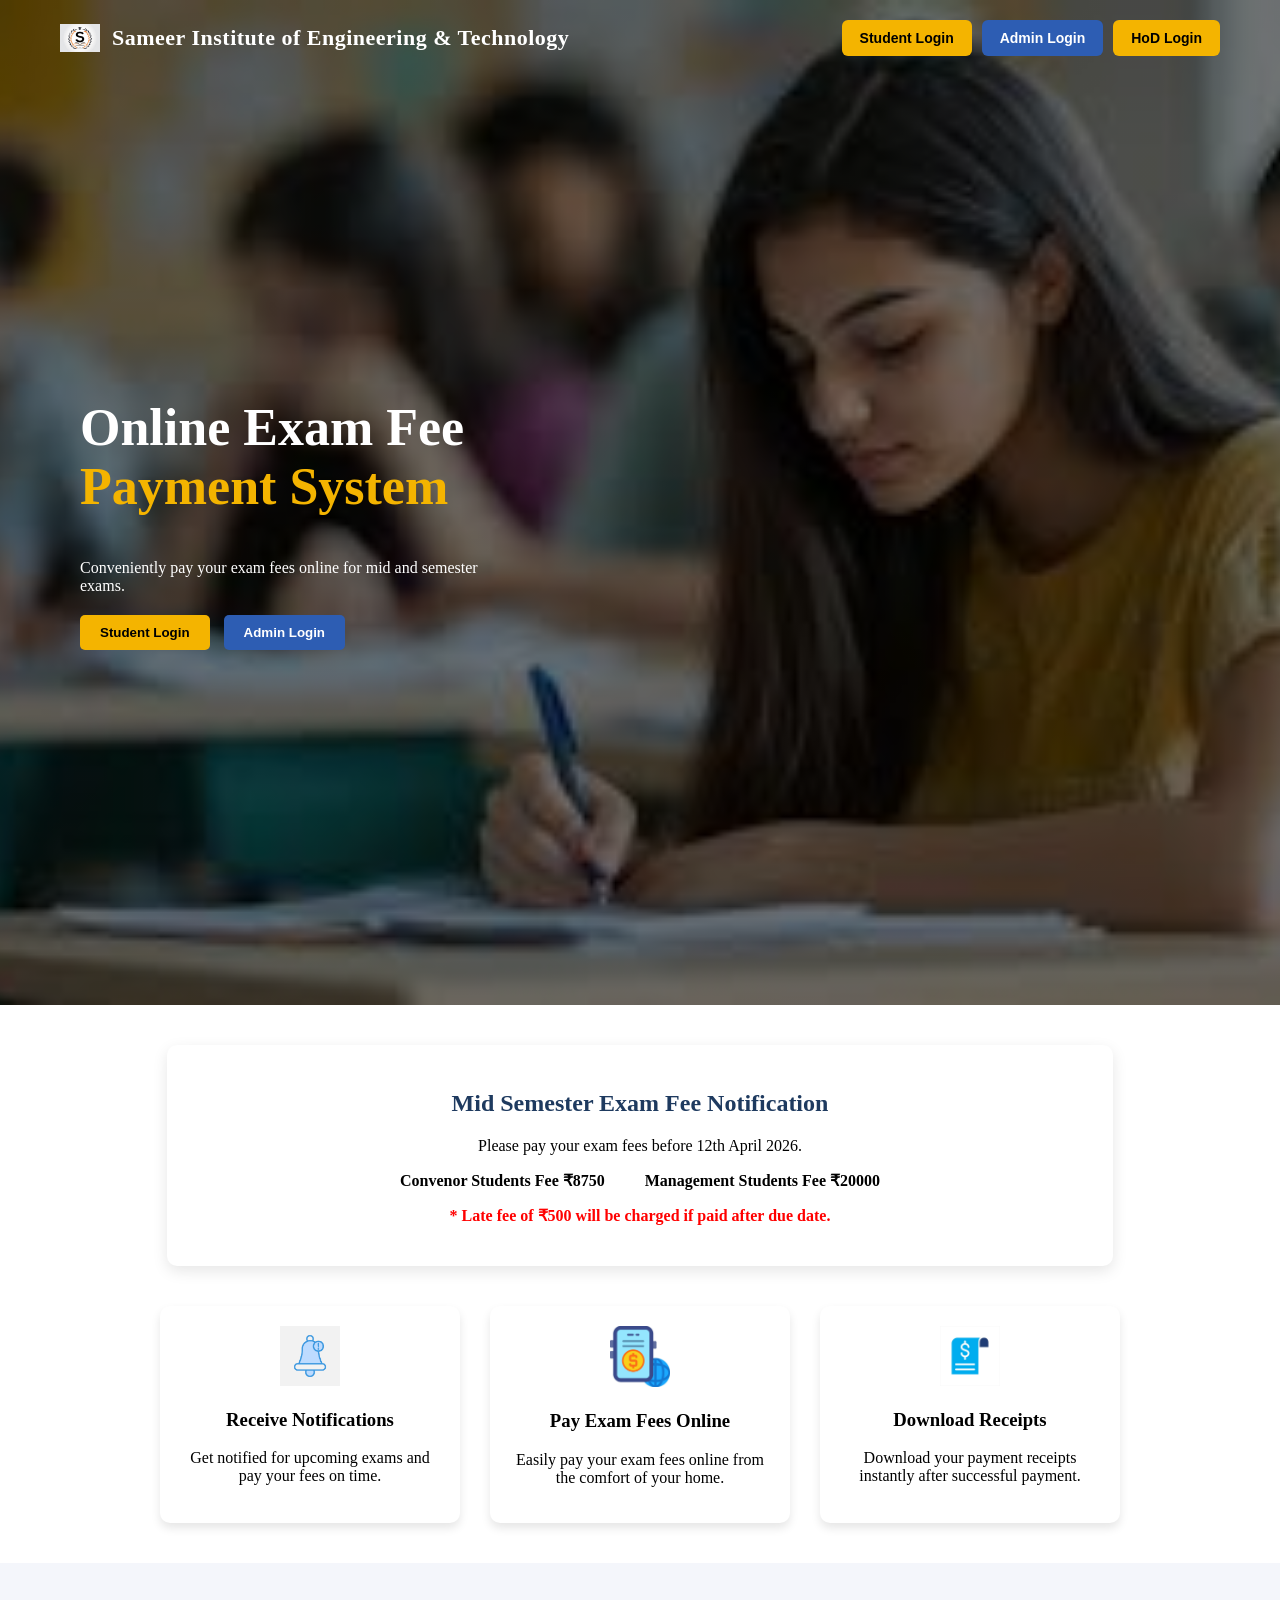
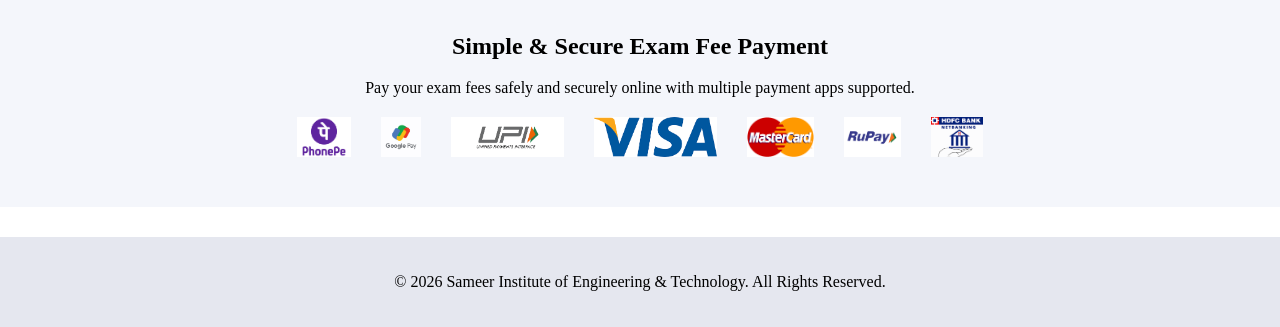
<file: frontend/index.html>
<!DOCTYPE html>
<html lang="en">

<head>
  <meta charset="UTF-8">
  <title>Exam Fee Payment System</title>

  <link rel="stylesheet" href="css/style.css">

</head>

<body>

<header class="navbar">

  <div class="logo">
    <img src="images/logo.png">
    <span>Sameer Institute of Engineering & Technology</span>
  </div>

  <div class="nav-buttons">

    <button class="student-btn"
            onclick="openPage('student-login.html')">
      Student Login
    </button>

    <button class="admin-btn"
            onclick="openPage('admin-login.html')">
      Admin Login
    </button>

    <button class="hod-btn"
            onclick="openPage('hod-login.html')">
      HoD Login
    </button>

  </div>

</header>

<section class="hero">

  <div class="hero-text">

    <h1>
      Online Exam Fee
      <span>Payment System</span>
    </h1>

    <p>
      Conveniently pay your exam fees online for mid and semester exams.
    </p>

    <div class="hero-buttons">

      <button class="student-btn"
              onclick="openPage('student-login.html')">
        Student Login
      </button>

      <button class="admin-btn"
              onclick="openPage('admin-login.html')">
        Admin Login
      </button>

    </div>

  </div>



  <!-- WAVE -->



</section>


<section class="notice">

  <h2>Mid Semester Exam Fee Notification</h2>

  <p>Please pay your exam fees before 12th April 2026.</p>

  <div class="fees">

    <div>
      <strong>Convenor Students Fee ₹8750</strong>
    </div>

    <div>
      <strong>Management Students Fee ₹20000</strong>
    </div>

  </div>

  <p class="late">
    * Late fee of ₹500 will be charged if paid after due date.
  </p>

</section>


<section class="features">

  <div class="feature">

    <img src="images/notify.png">

    <h3>Receive Notifications</h3>

    <p>
      Get notified for upcoming exams and pay your fees on time.
    </p>

  </div>

  <div class="feature">

    <img src="images/pay.png">

    <h3>Pay Exam Fees Online</h3>

    <p>
      Easily pay your exam fees online from the comfort of your home.
    </p>

  </div>

  <div class="feature">

    <img src="images/recepit.png">

    <h3>Download Receipts</h3>

    <p>
      Download your payment receipts instantly after successful payment.
    </p>

  </div>

</section>


<section class="payments">

  <h2>Simple & Secure Exam Fee Payment</h2>

  <p>
    Pay your exam fees safely and securely online with multiple payment apps supported.
  </p>

  <div class="payment-icons">

    <img src="images/phonepe.png">
    <img src="images/gpay.png">
    <img src="images/upi.png">
    <img src="images/visa.png">
    <img src="images/mastercard.png">
    <img src="images/rupay.png">
    <img src="images/netbanking.png">

  </div>

</section>


<footer>

  <p>© 2026 Sameer Institute of Engineering & Technology. All Rights Reserved.</p>

</footer>


<script>

  function openPage(page){
  window.location.href = page
  }

</script>

</body>
</html>
</file>
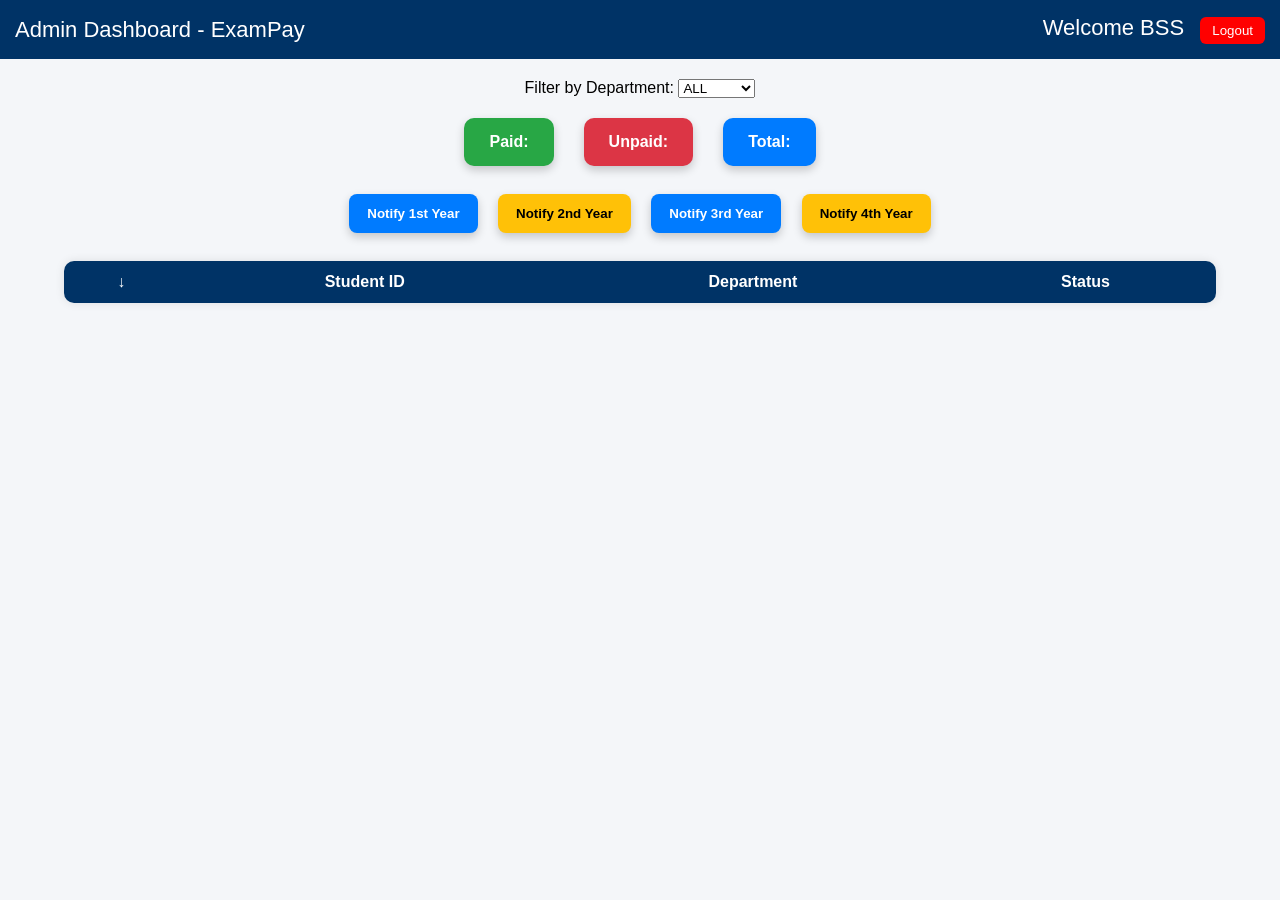
<file: frontend/admin-dashboard.html>
<!DOCTYPE html>
<html lang="en">

<head>
    <meta charset="UTF-8">
    <title>Admin Dashboard</title>

    <style>

        body {
            font-family: Arial;
            background:#f4f6f9;
            margin:0;
        }

        .header {
            background:#003366;
            color:white;
            padding:15px;
            text-align:center;
            font-size:22px;
        }

        .filter {
            text-align:center;
            margin:20px;
        }

        table {
            width:90%;
            margin:auto;
            border-collapse:collapse;
            background:white;
            border-radius:10px;
            overflow:hidden;
            box-shadow:0 0 10px rgba(0,0,0,0.1);
        }

        th, td {
            padding:12px;
            text-align:center;
        }

        th {
            background:#003366;
            color:white;
        }

        tr:nth-child(even){
            background:#f9f9f9;
        }

        button {
            padding:6px 12px;
            border:none;
            border-radius:6px;
            cursor:pointer;
        }
        .card{
        padding :15px 25px;
        border-radius:10px;
        color:white;
        font-weight:bold;
        font-size:16px;
        box-shadow:0 4px 10px rgba(0,0,0,0.2);
        }
        .green{background:#28a745;}
        .red{background:#dc3545;}
        .blue{background:#007bff;}




        .notify-btn {
            padding:12px 18px;
            margin:8px;
            border:none;
            border-radius:8px;
            font-weight:bold;
            cursor:pointer;
            color:white;
            transition:0.3s;
            box-shadow:0 4px 10px rgba(0,0,0,0.2);
        }

        .notify-btn:hover {
            transform:scale(1.05);
        }
        .y1{background:#007bff;}
        .y2{background:#ffc107; color:black;}
        .y3{background:#007bff;}
        .y4{background:#ffc107; color:black;}

        .expand-btn {
            background:#007bff;
            color:white;
        }

        .expand-btn:hover {
            background:#0056b3;
        }

        .sem-table {
            width:100%;
            margin-top:10px;
            border-collapse:collapse;
        }

        .sem-table th {
            background:#555;
        }

        .sem-table td, .sem-table th {
            padding:8px;
            border:1px solid #ccc;
        }

        /* Student Button */
.notify-student-btn{
    background: linear-gradient(135deg, #28a745, #20c997);
    color: white;
    border: none;
    padding: 6px 12px;
    border-radius: 6px;
    cursor: pointer;
    font-weight: bold;
    transition: 0.3s;
    box-shadow: 0 3px 8px rgba(0,0,0,0.2);
}

.notify-student-btn:hover{
    transform: scale(1.08);
    background: linear-gradient(135deg, #218838, #17a2b8);
}


/* HOD Button */
.notify-hod-btn{
    background: linear-gradient(135deg, #007bff, #6610f2);
    color: white;
    border: none;
    padding: 6px 12px;
    border-radius: 6px;
    cursor: pointer;
    font-weight: bold;
    transition: 0.3s;
    box-shadow: 0 3px 8px rgba(0,0,0,0.2);
}

.notify-hod-btn:hover{
    transform: scale(1.08);
    background: linear-gradient(135deg, #0056b3, #520dc2);
}

    </style>

</head>

<body>

<div class="header" style="display:flex; justify-content:space-between; align-items:center;">

    <div>Admin Dashboard - ExamPay</div>

    <div>
        Welcome BSS
        <button onclick="logout()" style="margin-left:10px; background:red; color:white;">
            Logout
        </button>
    </div>

</div>


<div class="filter">
    Filter by Department:
    <select id="deptFilter" onchange="filterDept()">
        <option value="ALL">ALL</option>
        <option value="CSE">CSE</option>
        <option value="CSE(DS)">CSE(DS)</option>
        <option value="AI&DS">AI&DS</option>
        <option value="ECE">ECE</option>
        <option value="EEE">EEE</option>
        <option value="MECH">MECH</option>
    </select>
    <div id="analyticsBox" style="
display:flex;
justify-content:center;
gap:30px;
margin:20px;
">

        <div class="card green">Paid: <span id="paidCount"></span></div>
        <div class="card red">Unpaid: <span id="pendingCount"></span></div>
        <div class="card blue">Total: <span id="totalCount"></span></div>

    </div>





    <div style="text-align:center; margin:20px;">

        <button class="notify-btn y1" onclick="notifyYear(1)">Notify 1st Year</button>
        <button class="notify-btn y2" onclick="notifyYear(2)">Notify 2nd Year</button>
        <button class="notify-btn y3" onclick="notifyYear(3)">Notify 3rd Year</button>
        <button class="notify-btn y4" onclick="notifyYear(4)">Notify 4th Year</button>

    </div>


</div>

<table>
    <thead>
    <tr>
        <th>↓</th>
        <th>Student ID</th>
        <th>Department</th>
        <th>Status</th>
    </tr>
    </thead>

    <tbody id="tableBody"></tbody>

</table>

<script>

    let allData = [];

    async function loadAnalytics(){

let res = await fetch("https://exampay-backend.onrender.com/admin/analytics");
let data = await res.json();

document.getElementById("paidCount").innerText = data.paid;
document.getElementById("pendingCount").innerText = data.pending;
document.getElementById("totalCount").innerText = data.total;

}

loadAnalytics();

    async function loadData(){

    let res = await fetch("https://exampay-backend.onrender.com/admin/payments");
    allData = await res.json();

    render(allData);
    }

function render(data){

let table = document.getElementById("tableBody");
table.innerHTML = "";

data.forEach(s => {

let semTable = `
<table class="sem-table">
<tr>
<th>Semester</th>
<th>Amount</th>
<th>Status</th>
<th>Action</th>
</tr>

${s.semesters.map(sem => `
<tr>
<td>${sem.semester}</td>
<td>₹${sem.amount}</td>
<td>${sem.status}</td>
<td>
${sem.status === "PAID"
? `<button class="notify-hod-btn" onclick="notifyHod('${s.studentId}','${sem.semester}')">Notify HOD</button>`
: `<button class="notify-student-btn" onclick="notifyStudent('${s.studentId}','${sem.semester}')">Notify Student</button>`
}
</td>
</tr>
`).join("")}

</table>
`;

let row = `
<tr>
<td><button class="expand-btn" onclick="toggle('${s.studentId}')">↓</button></td>
<td>${s.studentId}</td>
<td>${s.department}</td>
<td>${s.status}</td>
</tr>

<tr id="row-${s.studentId}" style="display:none">
<td colspan="4">
${semTable}
</td>
</tr>
`;

table.innerHTML += row;

});
}

    function toggle(id){
    let row = document.getElementById("row-" + id);
    row.style.display = row.style.display === "none" ? "table-row" : "none";
    }

    function filterDept(){
    let dept = document.getElementById("deptFilter").value;

    if(dept === "ALL"){
    render(allData);
    }else{
    let map={
    "CSE(DS)":"CSDS",
    "AI&DS":"AIDS"
    };
    let actualDept=map[dept ]|| dept;
    render(allData.filter(s => s.department === actualDept));
    }
    }
async function notifyHod(studentId, semester){

    console.log("Notify HOD:", studentId, semester);

    let dept = studentId.startsWith("CSEDS") ? "CSE_DS" :
               studentId.startsWith("AIDS") ? "AI_DS" :
               studentId.startsWith("CSE") ? "CSE" :
               studentId.startsWith("ECE") ? "ECE" :
               studentId.startsWith("EEE") ? "EEE" :
               "MECH";

    await fetch("https://exampay-backend.onrender.com/student/notify-hod", {
        method: "POST",
        headers: {
            "Content-Type": "application/json"
        },
        body: JSON.stringify({
            receiver: dept,
            message: studentId + " paid " + semester,
            type: "HOD",
            semester: semester,
            studentId: studentId
        })
    });

    console.log({receiver:dept, studentId, semester});

    alert("HoD Notified Successfully!");
}



    async function notifyStudent(studentId,semester){
    await fetch(`https://exampay-backend.onrender.com/admin/notify-student/${studentId}/${semester}`,{method:"POST"});
    alert('Notification sent for ${semester}');
    }



    loadData();

    async function notifyYear(year){

await fetch(`https://exampay-backend.onrender.com/admin/notify-year/${year}`, {
    method:"POST"
});

alert("Notifications sent to Year " + year);
}

    function logout(){
    window.location.href="index.html";
    }



</script>

</body>
</html>
</file>
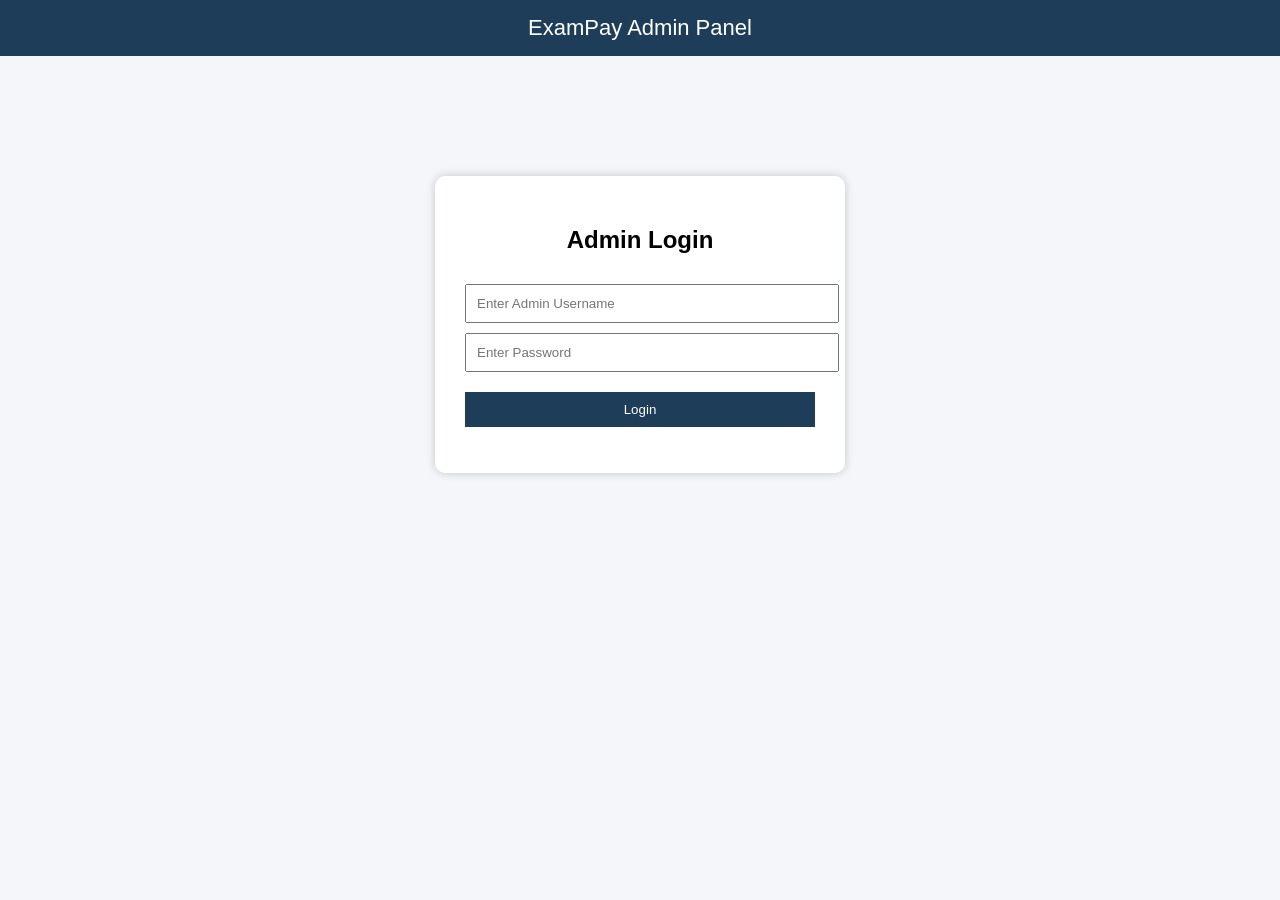
<file: frontend/admin-login.html>
<!DOCTYPE html>
<html lang="en">

<head>
    <meta charset="UTF-8">
    <title>Admin Login - ExamPay</title>

    <style>

        body{
            margin:0;
            font-family:Arial;
            background:#f4f6f9;
        }

        .header{
            background:#1e3d59;
            color:white;
            padding:15px;
            text-align:center;
            font-size:22px;
        }

        .login-container{
            width:350px;
            margin:120px auto;
            background:white;
            padding:30px;
            border-radius:10px;
            box-shadow:0px 0px 10px rgba(0,0,0,0.2);
        }

        .login-container h2{
            text-align:center;
        }

        input{
            width:100%;
            padding:10px;
            margin-top:10px;
        }

        button{
            width:100%;
            padding:10px;
            margin-top:20px;
            background:#1e3d59;
            color:white;
            border:none;
            cursor:pointer;
        }

        button:hover{
            background:#16324a;
        }

    </style>
</head>

<body>

<div class="header">
    ExamPay Admin Panel
</div>

<div class="login-container">

    <h2>Admin Login</h2>

    <input type="text" id="adminId" placeholder="Enter Admin Username">

    <input type="password" id="password" placeholder="Enter Password">

    <button onclick="loginAdmin()">Login</button>

    <p id="error" style="color:red;text-align:center;"></p>

</div>

<script>

    function loginAdmin(){

    let username = document.getElementById("adminId").value;
    let password = document.getElementById("password").value;

    if(username === "admin" && password === "admin786")
    {
        window.location.href = "admin-dashboard.html";
    }
    else
    {
        document.getElementById("error").innerText = "Invalid Admin Credentials";
    }

    }

</script>

</body>
</html>
</file>
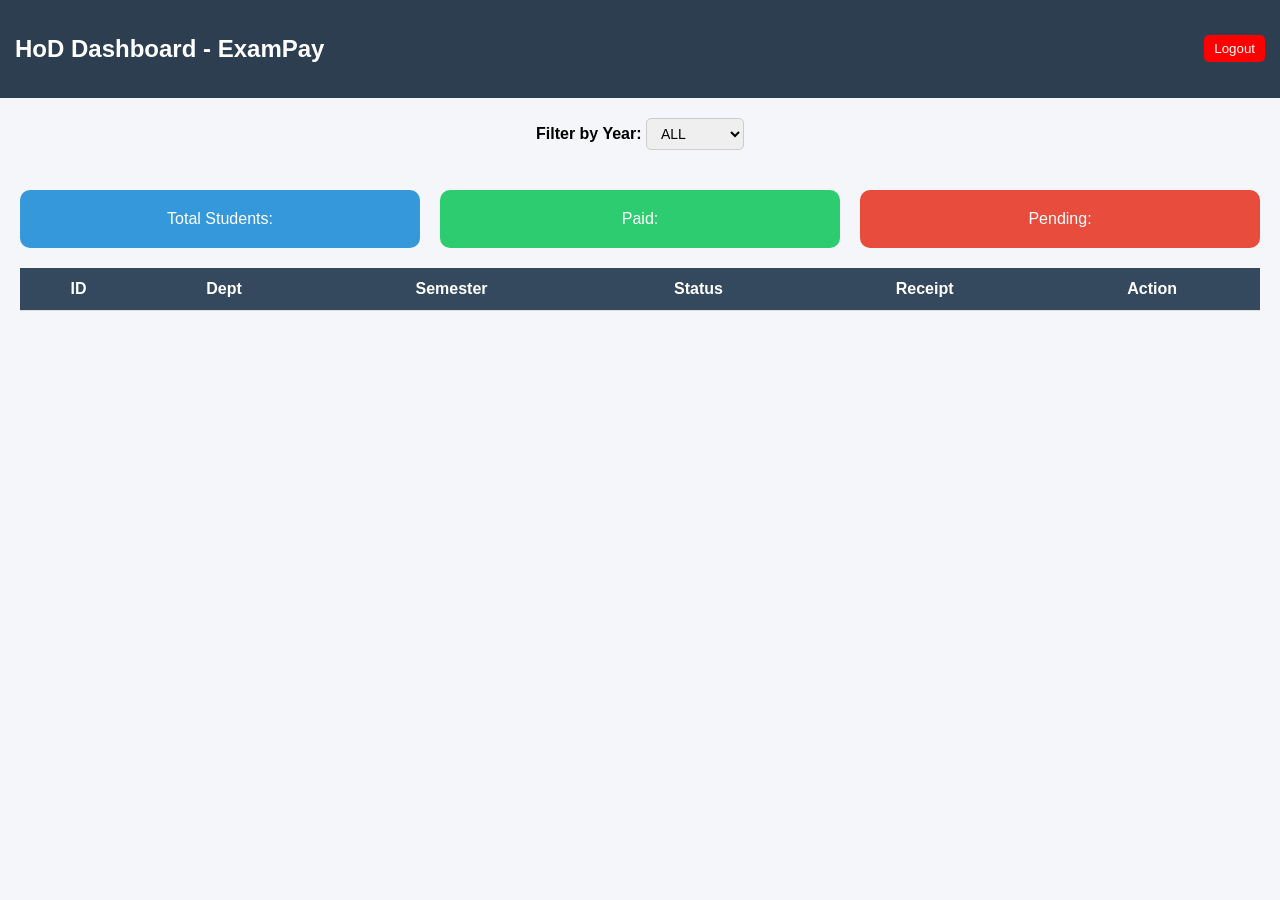
<file: frontend/hod-dashboard.html>
<!DOCTYPE html>
<html lang="en">
<head>
    <meta charset="UTF-8">
    <title>HoD Dashboard</title>

    <style>
        body {
            margin: 0;
            font-family: Arial;
            background: #f4f6f9;
        }

        header {
            background: #2c3e50;
            color: white;
            padding: 15px;
            display: flex;
            justify-content: space-between;
            align-items:center;
        }
        header div h2{
        margin:0;
        }
        header div p{
        color:#ecf0f1;
        }

        #welcomeText{
        font-size:15px;
        letter-spacing:0.5px;
        }

        .container {
            padding: 20px;
        }

        .cards {
            display: flex;
            gap: 20px;
            margin-bottom: 20px;
        }

        .card {
            flex: 1;
            padding: 20px;
            border-radius: 10px;
            color: white;
            text-align: center;
        }

        .students { background: #3498db; }
        .paid { background: #2ecc71; }
        .pending { background: #e74c3c; }

        table {
            width: 100%;
            border-collapse: collapse;
            background: white;
        }

        th, td {
            padding: 12px;
            border-bottom: 1px solid #ddd;
            text-align: center;
        }

        th {
            background: #34495e;
            color: white;
        }

        button {
            padding: 6px 10px;
            border: none;
            border-radius: 5px;
            cursor: pointer;
        }

        .logout {
            background: red;
            color: white;
        }

        .hall {
            background: green;
            color: white;
        }
        select{
        padding:6px 10px;
        border-radius:5px;
        border:1px solid #ccc;
        font-size:14px;
        }
 .receipt-btn{
    background: linear-gradient(135deg, #28a745, #20c997);
    color: white;
    border: none;
    padding: 6px 12px;
    border-radius: 6px;
    font-weight: bold;
    cursor: pointer;
    transition: 0.3s;
    box-shadow: 0 3px 8px rgba(0,0,0,0.2);
}

.receipt-btn:hover{
    transform: scale(1.08);
}

    </style>
</head>

<body>

<header>
    <h2>HoD Dashboard - ExamPay</h2>

    <div style="display:flex; align-items:center; gap:15px;">
        <span id="welcomeText" style="color:white; font-weight:bold;"></span>
        <button class="logout" onclick="logout()">Logout</button>
    </div>
</header>
<div style="text-align:center; margin:20px;">
    <label><b>Filter by Year:</b></label>

    <select id="yearFilter" onchange="filterYearDropdown()">
        <option value="ALL">ALL</option>
        <option value="1">1st Year</option>
        <option value="2">2nd Year</option>
        <option value="3">3rd Year</option>
        <option value="4">4th Year</option>
    </select>
</div>

<div class="container">

    <!-- Cards -->
    <div class="cards">
        <div class="card students">Total Students: <span id="total"></span></div>
        <div class="card paid">Paid: <span id="paid"></span></div>
        <div class="card pending">Pending: <span id="pending"></span></div>
    </div>

    <!-- Table -->
    <table>
        <thead>
        <tr>
            <th>ID</th>
            <th>Dept</th>
            <th>Semester</th>
            <th>Status</th>
            <th>Receipt</th>
            <th>Action</th>
        </tr>
        </thead>

        <tbody id="tableBody"></tbody>
    </table>

</div>
<script>
    let hod=JSON.parse(localStorage.getItem("hod"));
    let dept=hod.dept;

    function formatDeptFull(dept){
        if(dept === "CSE_DS") return "CSE(DS)";
        if(dept === "AI_DS") return "AI&DS";
        return dept;
    }

    let formatted = formatDeptFull(dept);

    document.getElementById("welcomeText").innerText =
        "Welcome " + formatted + " HoD";

        // 🔥 LOAD DATA
        fetch(`https://exampay-backend.onrender.com/student/hod-notifications/${dept}`)
        .then(res => res.json())
        .then(data => {
        allNotifications = data;
        renderTable(data);
        })
        .catch(err => console.error("Fetch Error:", err));


        // 🔥 RENDER TABLE
        function renderTable(data){
        let table = document.getElementById("tableBody");
        table.innerHTML = "";

        data.forEach(n => {
        table.innerHTML += `
        <tr>
            <td>${n.studentId}</td>
            <td>${formatDept(n.receiver)}</td>
            <td>${n.semester}</td>
            <td>PAID</td>
            <td>
                <button class="receipt-btn" onclick="viewReceipt('${n.studentId}','${n.semester}')">
                    Receipt
                </button>
            </td>
            <td>
                <button class="hall" onclick="issueHallTicket('${n.studentId}',${n.id}, this)">
                    Issue Hall Ticket
                </button>
            </td>
        </tr>`;
        });

        updateCards(data);
        }


        // 🔥 YEAR FILTER
        function filterYearDropdown(){

        let year = document.getElementById("yearFilter").value;

        if(year === "ALL"){
        renderTable(allNotifications);
        return;
        }

        let filtered = allNotifications.filter(n => {

        if(year == "1") return n.semester === "1-1" || n.semester === "1-2";
        if(year == "2") return n.semester === "2-1" || n.semester === "2-2";
        if(year == "3") return n.semester === "3-1" || n.semester === "3-2";
        if(year == "4") return n.semester === "4-1" || n.semester === "4-2";

        });

        renderTable(filtered);
        }


        // 🔥 CARDS
        function updateCards(data){
        document.getElementById("total").innerText = data.length;
        document.getElementById("paid").innerText = data.length;
        document.getElementById("pending").innerText = 0;
        }


        // 🔥 FORMAT
        function formatDept(dept){
        if(dept === "CSE_DS") return "CSE (DS)";
        if(dept === "AI_DS") return "AI & DS";
        return dept;
        }


        // 🔥 RECEIPT
        function viewReceipt(studentId, semester){
        localStorage.setItem("receiptSemester", semester);
        localStorage.setItem("receiptAmount", 8750);
        localStorage.setItem("studentRoll", studentId);
        window.location.href = "receipt.html";
        }


        // 🔥 ISSUE HALL TICKET

        async function issueHallTicket(studentId, id, btn){

             console.log("Clicked ID:",id);

            await fetch(`https://exampay-backend.onrender.com/notification/hide/${id}`, {
                method: "PUT"
            });

            btn.closest("tr").remove();

            alert(`Hall Ticket issued for ${studentId}`);
        }

        // 🔥 LOGOUT (NOW WORKS)
        function logout(){
        localStorage.clear();
        window.location.href = "index.html";
        }
</script>


</body>
</html>
</file>
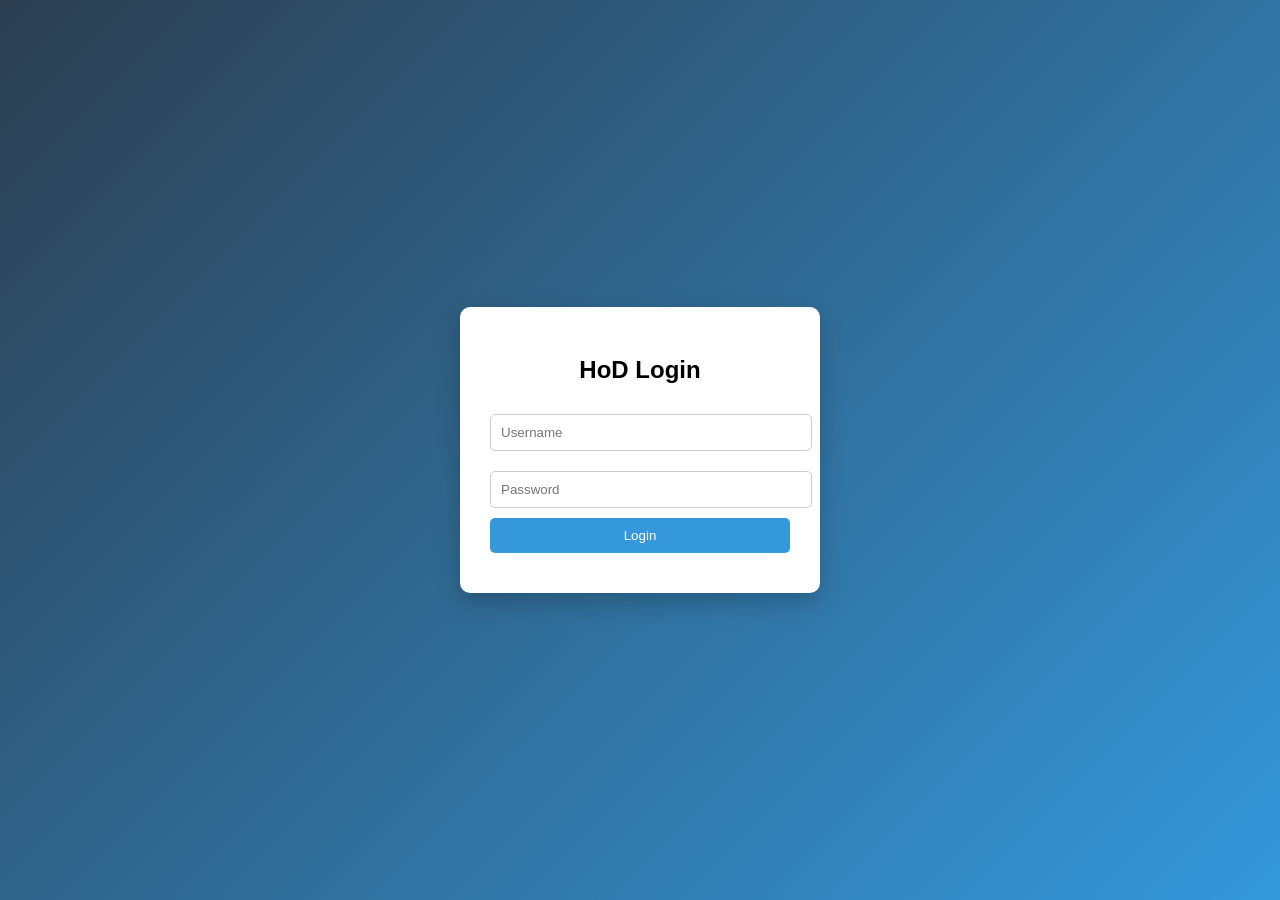
<file: frontend/hod-login.html>
<!DOCTYPE html>
<html lang="en">
<head>
  <meta charset="UTF-8">
  <title>HoD Login</title>
  
    <link rel="icon" href="favicon.ico">
    <link rel="icon" type="image/png" sizes="32x32" href="favicon-32x32.png">
    <link rel="icon" type="image/png" sizes="16x16" href="favicon-16x16.png">


  <style>
    body {
        margin: 0;
        font-family: Arial;
        background: linear-gradient(135deg, #2c3e50, #3498db);
        display: flex;
        justify-content: center;
        align-items: center;
        height: 100vh;
    }

    .login-box {
        background: white;
        padding: 30px;
        border-radius: 10px;
        width: 300px;
        text-align: center;
        box-shadow: 0 10px 25px rgba(0,0,0,0.2);
    }

    h2 {
        margin-bottom: 20px;
    }

    input {
        width: 100%;
        padding: 10px;
        margin: 10px 0;
        border-radius: 5px;
        border: 1px solid #ccc;
    }

    button {
        width: 100%;
        padding: 10px;
        background: #3498db;
        color: white;
        border: none;
        border-radius: 5px;
        cursor: pointer;
    }

    button:hover {
        background: #2980b9;
    }

    .error {
        color: red;
        margin-top: 10px;
    }

  </style>
</head>

<body>

<div class="login-box">
  <h2>HoD Login</h2>

  <input type="text" id="username" placeholder="Username">
  <input type="password" id="password" placeholder="Password">

  <button onclick="login()">Login</button>

  <div class="error" id="errorMsg"></div>
</div>

<script>

  function login() {

      let user = document.getElementById("username").value;
      let pass = document.getElementById("password").value;

      fetch("https://exampay-backend.onrender.com/hod/login", {
          method: "POST",
          headers: {
              "Content-Type": "application/json"
          },
          body: JSON.stringify({
              username: user,
              password: pass
          })
      })
      .then(res => {
          if(!res.ok){
              throw new Error("Server response error");
          }
          return res.json();
      })
      .then(data => {

          console.log("Response:", data); // 🔍 DEBUG

          if(data && data.username){
             localStorage.setItem("hod", JSON.stringify(data));

              window.location.href = "hod-dashboard.html";
          } else {
              document.getElementById("errorMsg").innerText = "Invalid Credentials!";
          }

      })
      .catch(err => {
          console.error(err);
          document.getElementById("errorMsg").innerText = "Server Error!";
      });
  }

</script>


</body>
</html>
</file>
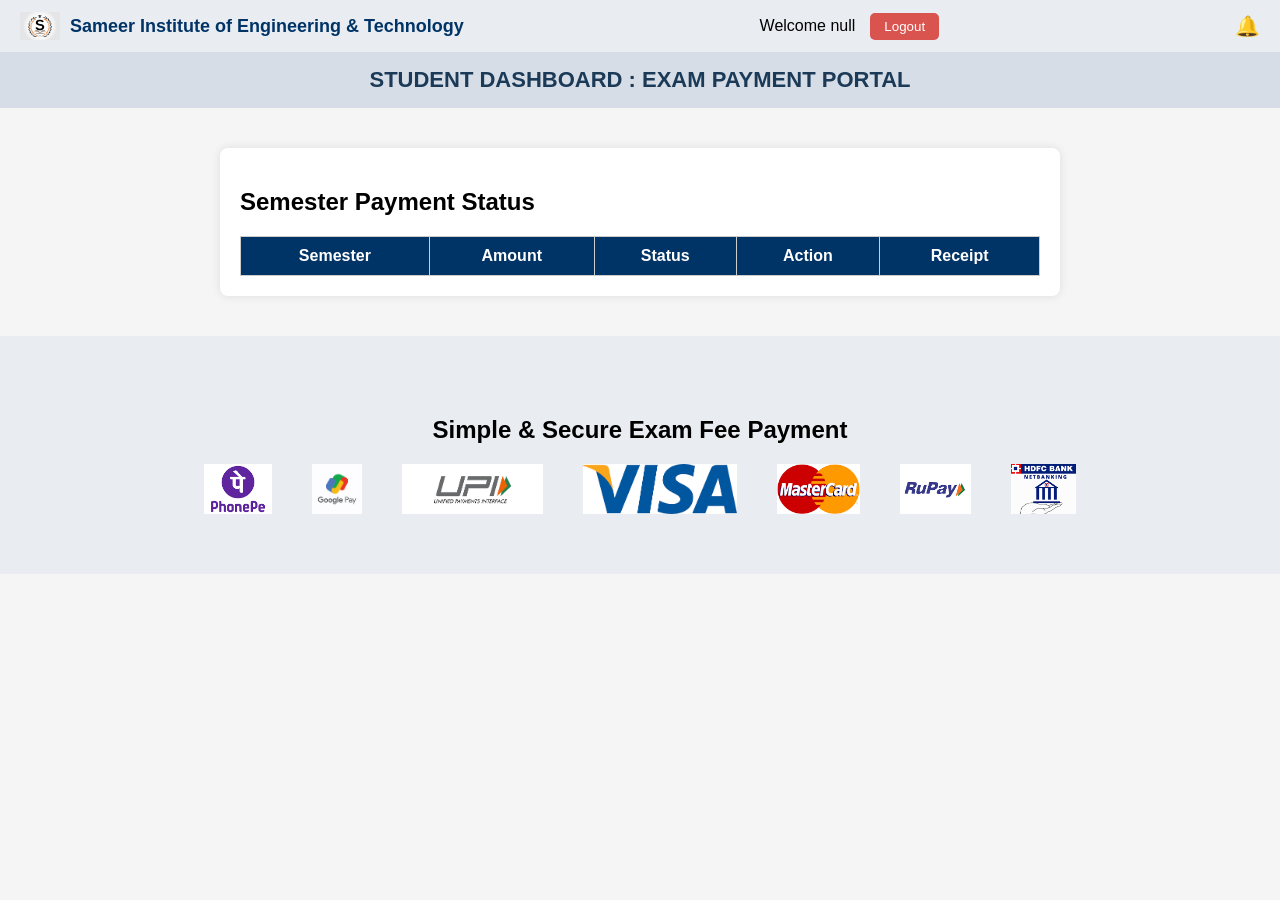
<file: frontend/receipt.html>
<!DOCTYPE html>
<html>

<head>
  <meta charset="UTF-8">
  <title>Payment Receipt</title>

  <style>
    .logo{
    width:70px;
    margin-bottom:10px;
     }

    body{
    font-family:Arial;
    background:#f5f5f5;
    text-align:center;
    padding:40px;
    }

    .receipt{
    background:white;
    padding:30px;
    width:420px;
    margin:auto;
    border-radius:10px;
    box-shadow:0 0 10px rgba(0,0,0,0.1);
    }

    h2{
    color:#003366;
    }

    button{
    margin-top:15px;
    padding:10px 20px;
    background:#003366;
    color:white;
    border:none;
    border-radius:5px;
    cursor:pointer;
    }

  </style>

</head>

<body>

<div class="receipt">
  <img src="images/logo.png" alt="logo">
  <h2>Sameer Institute of Engineering & Technology</h2>
  <h3>Exam Fee Payment Receipt</h3>

  <hr>

  <p id="student"></p>
  <p id="semester"></p>
  <p id="amount"></p>
  <p id="status"></p>
  <p>Receipt ID: <span id="receiptId"></span></p>
  <p>Date: <span id="date"></span></p>

  <button onclick="window.print()">Print Receipt</button>
  <br>
  <button onclick="goBack()">Back to Dashboard</button>

</div>

<script>

  let roll = localStorage.getItem("studentRoll")
  let sem = localStorage.getItem("receiptSemester")
  let amt = localStorage.getItem("receiptAmount")

  document.getElementById("student").innerText =
  "Student ID: " + roll

  document.getElementById("semester").innerText =
  "Semester: " + sem

  document.getElementById("amount").innerText =
  "Amount Paid:₹" + amt

  document.getElementById("status").innerText =
  "Payment Status: PAID"

  document.getElementById("date").innerText =
  new Date().toLocaleDateString()

  document.getElementById("receiptId").innerText =
  "EXAM-" + Math.floor(Math.random()*100000)

  function goBack(){
  window.location.href="student.html"
  }

  if(!localStorage.getItem("receiptSemester")){
    alert("Receipt not available")
    window.location.href="student.html"
}
</script>

</body>
</html>
</file>
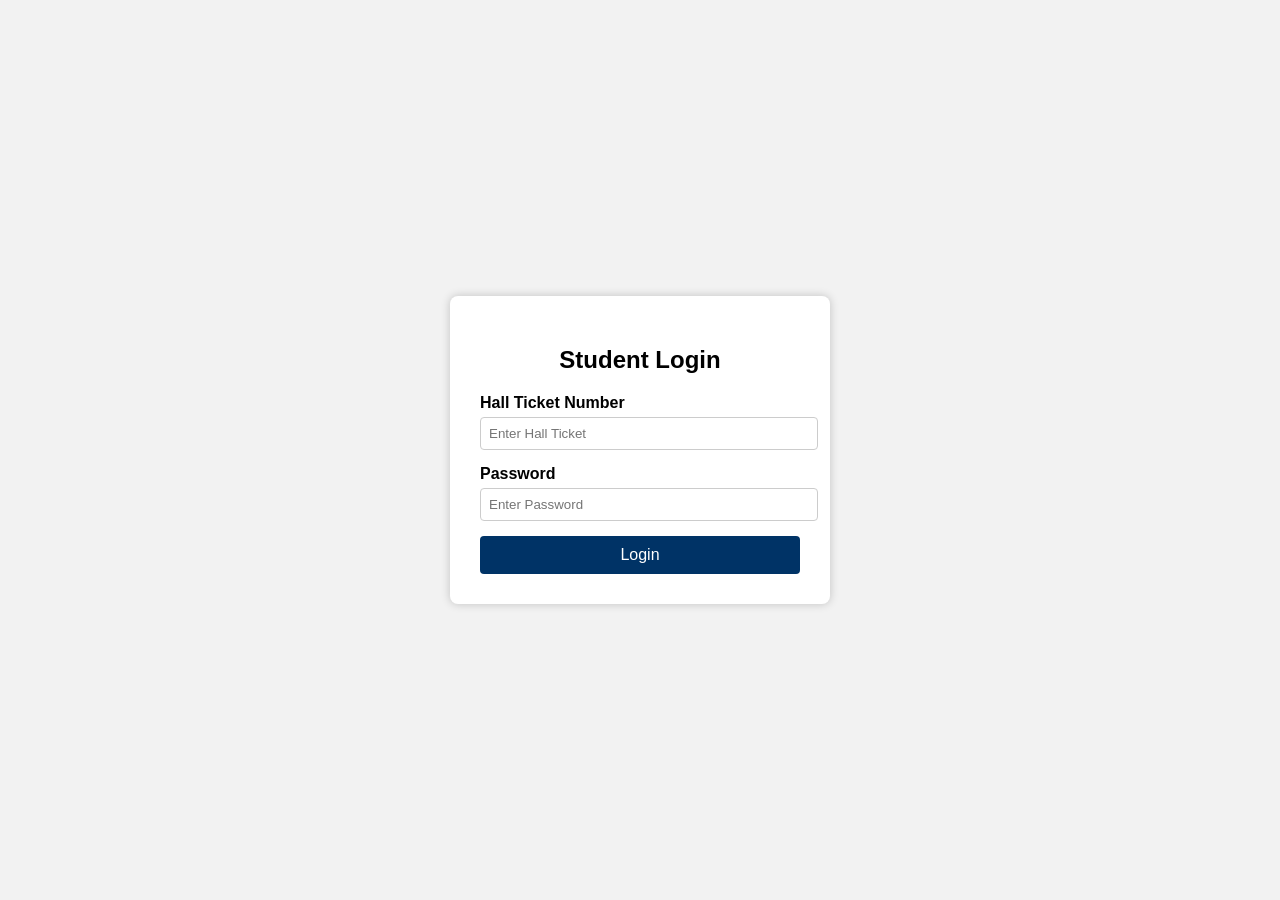
<file: frontend/student-login.html>
<!DOCTYPE html>
<html lang="en">

<head>

  <meta charset="UTF-8">
  <title>Student Login</title>

  <style>

    body{
    font-family:Arial;
    background:#f2f2f2;
    height:100vh;
    display:flex;
    justify-content:center;
    align-items:center;
    margin:0;
    }

    .login-container{
    background:white;
    padding:30px;
    border-radius:8px;
    box-shadow:0 0 10px rgba(0,0,0,0.2);
    width:320px;
    }

    h2{
    text-align:center;
    margin-bottom:20px;
    }

    label{
    font-weight:bold;
    }

    input{
    width:100%;
    padding:8px;
    margin-top:5px;
    margin-bottom:15px;
    border:1px solid #ccc;
    border-radius:4px;
    }

    button{
    width:100%;
    padding:10px;
    background:#003366;
    color:white;
    border:none;
    border-radius:4px;
    cursor:pointer;
    font-size:16px;
    }

    button:hover{
    background:#002244;
    }

  </style>

</head>

<body>

<div class="login-container">

  <h2>Student Login</h2>

  <label>Hall Ticket Number</label>
  <input type="text" id="hallTicket" placeholder="Enter Hall Ticket">

  <label>Password</label>
  <input type="password" id="password" placeholder="Enter Password">

  <button onclick="loginStudent()">Login</button>

</div>

<script>

  async function loginStudent(){

  let hallTicket = document.getElementById("hallTicket").value.trim().toUpperCase();
  let password = document.getElementById("password").value.trim();

  if(hallTicket === "" || password === ""){
      alert("Please enter Hall Ticket and Password");
      return;
  }

  try{

  let response = await fetch("https://exampay-backend.onrender.com/student/login", {
      method:"POST",
      headers:{
          "Content-Type":"application/json"
      },
      body: JSON.stringify({
          hallTicketNumber: hallTicket,
          password: password
      })
  }).catch(err=>{
  console.error("FETCH ERROR:",err);
  alert("Backend not reachable");
  });

  let text = await response.text();
  console.log("STATUS:", response.status);
  console.log("RESPONSE:", text);

  if(response.status !== 200){
      alert(text); // 🔥 shows exact backend message
      return;
  }

  let student = JSON.parse(text);

  localStorage.setItem("studentRoll", student.hallTicketNumber);

  window.location.href = "student.html";

  }
  catch(error){
  console.error(error);
  alert("Server error");
  }

  }

</script>

</body>

</html>
</file>
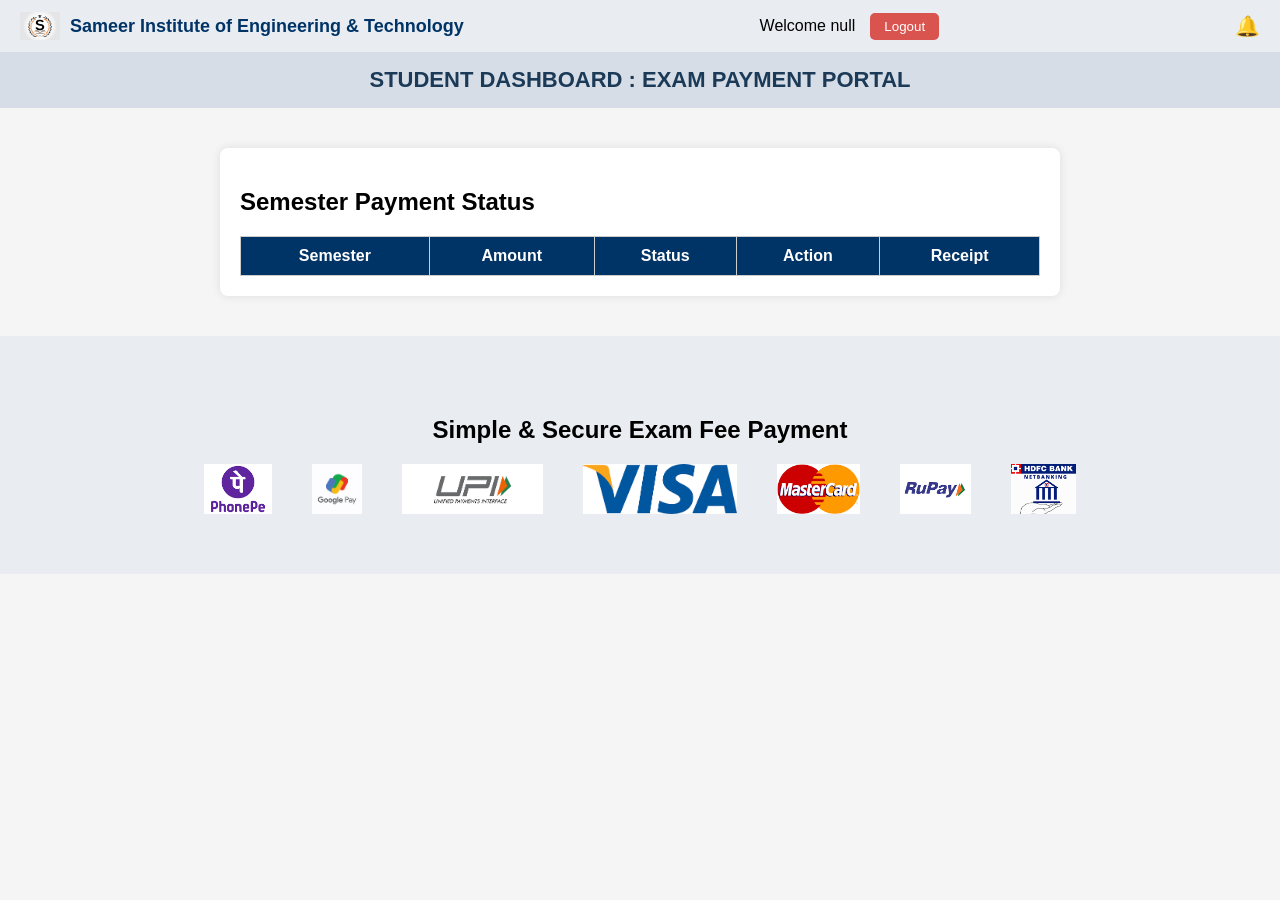
<file: frontend/student.html>
<!DOCTYPE html>
<html lang="en">

<head>

    <meta charset="UTF-8">
    <title>Student Dashboard</title>

    <style>

        body{
        margin:0;
        font-family:Arial;
        background:#f5f5f5;
        }

        /* HEADER */

        .topbar{
        display:flex;
        justify-content:space-between;
        align-items:center;
        background:#e9edf1;
        padding:12px 20px;
        }

        .logo-area{
        display:flex;
        align-items:center;
        gap:10px;
        }

        .logo-area img{
        width:40px;
        }

        .college-name{
        font-size:18px;
        font-weight:bold;
        color:#003366;
        }

        /* USER AREA */

        .user-area{
        display:flex;
        align-items:center;
        gap:15px;
        }

        .logout-btn{
        padding:6px 14px;
        background:#d9534f;
        color:white;
        border:none;
        border-radius:5px;
        cursor:pointer;
        }

        /* TITLE BAR */

        .title-bar{
        text-align:center;
        background:#d6dde6;
        padding:15px;
        font-size:22px;
        font-weight:bold;
        color:#1b3a57;
        }

        /* DASHBOARD */

        .dashboard{
        width:800px;
        margin:40px auto;
        background:white;
        padding:20px;
        border-radius:8px;
        box-shadow:0 0 10px rgba(0,0,0,0.1);
        }

        /* TABLE */

        table{
        width:100%;
        border-collapse:collapse;
        margin-top:20px;
        }

        th,td{
        border:1px solid #ccc;
        padding:10px;
        text-align:center;
        }

        th{
        background:#003366;
        color:white;
        }

        button{
        padding:6px 12px;
        background:#28a745;
        color:white;
        border:none;
        border-radius:4px;
        cursor:pointer;
        }

        button:hover{
        background:#218838;
        }

        /* PAYMENT METHODS */

        .payment-section{
        text-align:center;
        background:#e9edf1;
        padding:60px 20px;
        margin-top:40px;
        }

        .payment-logos{
        display:flex;
        justify-content:center;
        gap:40px;
        flex-wrap:wrap;
        }

        .payment-logos img{
        height:50px;
        }

    </style>

</head>

<body>

<!-- HEADER -->

<div class="topbar">

    <div class="logo-area">
        <img src="images/logo.png">
        <div class="college-name">
            Sameer Institute of Engineering & Technology
        </div>
    </div>

    <div class="user-area">
        <span id="welcomeStudent"></span>
        <button class="logout-btn" onclick="logout()">Logout</button>
    </div>
    <div style="position:relative; display:inline-block; cursor:pointer;" onclick="openNotifications()">

        <span style="font-size:20px;">&#128276;</span>

        <span id="notifCount" style="
position:absolute;
top:-5px;
right:-8px;
background:red;
color:white;
font-size:12px;
padding:2px 6px;
border-radius:50%;
display:none;
">
0
</span>

    </div>


</div>

<!-- TITLE -->

<div class="title-bar">
    STUDENT DASHBOARD : EXAM PAYMENT PORTAL
</div>

<!-- DASHBOARD -->
<div id="notificationBox" style="
display:none;
position:fixed;
top:60px;
right:20px;
width:300px;
background:white;
box-shadow:0 0 10px rgba(0,0,0,0.2);
padding:10px;
max-height:400px;
overflow:auto;
border-radius:8px;
">

    <h3>Notifications</h3>
    <div id="notificationList"></div>
    <div style="display:flex; justify-content:space-between; margin-bottom:10px;">

        <button onclick="markAllRead()">Mark All Read</button>
        <button onclick="clearAll()">Clear All</button>

    </div>

</div>

<div class="dashboard">

    <h2>Semester Payment Status</h2>

    <table>

        <thead>
        <tr>
            <th>Semester</th>
            <th>Amount</th>
            <th>Status</th>
            <th>Action</th>
            <th>Receipt</th>
        </tr>
        </thead>

        <tbody id="semesterTable"></tbody>

    </table>

</div>

<!-- PAYMENT METHODS -->

<div class="payment-section">

    <h2>Simple & Secure Exam Fee Payment</h2>

    <div class="payment-logos">

        <img src="images/phonepe.png">
        <img src="images/gpay.png">
        <img src="images/upi.png">
        <img src="images/visa.png">
        <img src="images/mastercard.png">
        <img src="images/rupay.png">
        <img src="images/netbanking.png">

    </div>

</div>

<script>

    let roll = localStorage.getItem("studentRoll");

    document.getElementById("welcomeStudent").innerText =
    "Welcome " + roll;

    // 🔔 OPEN NOTIFICATION
    function openNotifications(){

    let box = document.getElementById("notificationBox");

    if(box.style.display === "none"){
        box.style.display = "block";
        loadNotifications();
    }else{
        box.style.display = "none";
    }

    }

    // 🔔 LOAD NOTIFICATIONS
    async function loadNotifications(){

    let res = await fetch(`https://exampay-backend.onrender.com/student/notifications/${roll}`);
    let data = await res.json();

    let list = document.getElementById("notificationList");
    list.innerHTML = "";

    data.forEach(n => {

 list.innerHTML += `
<div style="
border-bottom:1px solid #ccc;
padding:10px;
background:${n.read ? '#fff' : '#e6f7ff'};
">

<div onclick="markRead(${n.id})" style="cursor:pointer;">
<b>${n.message}</b><br>
<small>${formatTime(n.createdAt)}</small>
</div>

<button onclick="deleteNotification(${n.id})"
style="background:red; color:white; margin-top:5px;">
Delete
</button>

</div>
`;

    });

    loadUnreadCount();
    }

    // 🔴 UNREAD COUNT
    async function loadUnreadCount(){

    let res = await fetch(`https://exampay-backend.onrender.com/student/notifications/unread/${roll}`);
    let count = await res.json();

    let badge = document.getElementById("notifCount");

    if(count > 0){
        badge.style.display = "inline-block";
        badge.innerText = count;
    }else{
        badge.style.display = "none";
    }
    }

    // ✔ MARK AS READ
    async function markRead(id){

    await fetch(`https://exampay-backend.onrender.com/student/notifications/read/${id}`, {
        method:"PUT"
    });

    loadNotifications();
    }
    async function deleteNotification(id){
await fetch(`https://exampay-backend.onrender.com/student/notifications/delete/${id}`, {
    method:"PUT"
});
loadNotifications();
}

async function markAllRead(){
await fetch(`https://exampay-backend.onrender.com/student/notifications/read-all/${roll}`, {
    method:"PUT"
});
loadNotifications();
}

async function clearAll(){
await fetch(`https://exampay-backend.onrender.com/student/notifications/clear/${roll}`, {
    method:"PUT"
});
loadNotifications();
}

function formatTime(time){

    if(!time) return "";

    let past = new Date(time +"Z");


    past = new Date(past.getTime() + (5.5 * 60 * 60 * 1000));

    let now = new Date();

    let diff = (now - past) / 1000;

    if(diff < 60) return "Just now";
    if(diff < 3600) return Math.floor(diff/60) + " min ago";
    if(diff < 86400) return Math.floor(diff/3600) + " hrs ago";

    return past.toLocaleString();
}




    // 📊 LOAD PAYMENTS
    fetch("https://exampay-backend.onrender.com/student/payments/" + roll)
    .then(response => response.json())
    .then(data => {

    let table = document.getElementById("semesterTable");
    table.innerHTML = "";

    data.forEach(p => {

    let actionButton = "";
    let receiptButton = "";

    if(p.status === "PAID"){

    actionButton = "✔ Paid";

    receiptButton =
    `<button onclick="viewReceipt('${p.semester}','${p.amount}')">Receipt</button>`;

    }else{

    actionButton =
    `<button onclick="paySemester('${p.semester}',${p.amount})">Pay</button>`;

    receiptButton =
    `<span style="color:gray;">Not Available</span>`;
    }

    let row = `
    <tr>
    <td>${p.semester}</td>
    <td>&#8377;${p.amount}</td>
    <td>${p.status}</td>
    <td>${actionButton}</td>
    <td>${receiptButton}</td>
    </tr>
    `;

    table.innerHTML += row;

    });

    })
    .catch(error => console.error("Fetch error:", error));

    // 💰 PAYMENT
    function paySemester(semester, amount){

    localStorage.setItem("paySemester", semester);
    localStorage.setItem("payAmount", amount);

    window.location.href = "payment.html";
    }

    // 🧾 RECEIPT
    function viewReceipt(semester, amount){

    localStorage.setItem("receiptSemester", semester);
    localStorage.setItem("receiptAmount", amount);

    window.location.href = "receipt.html";
    }

    document.addEventListener("click", function(event){

let box = document.getElementById("notificationBox");
let bell = document.getElementById("notifBell");

if(!box.contains(event.target) && !bell.contains(event.target)){
    box.style.display = "none";
}

});

    // 🚪 LOGOUT
    function logout(){

    localStorage.clear();
    window.location.href = "index.html";
    }

    // 🔥 LOAD BADGE ON START
    loadUnreadCount();

</script>

</body>

</html>
</file>
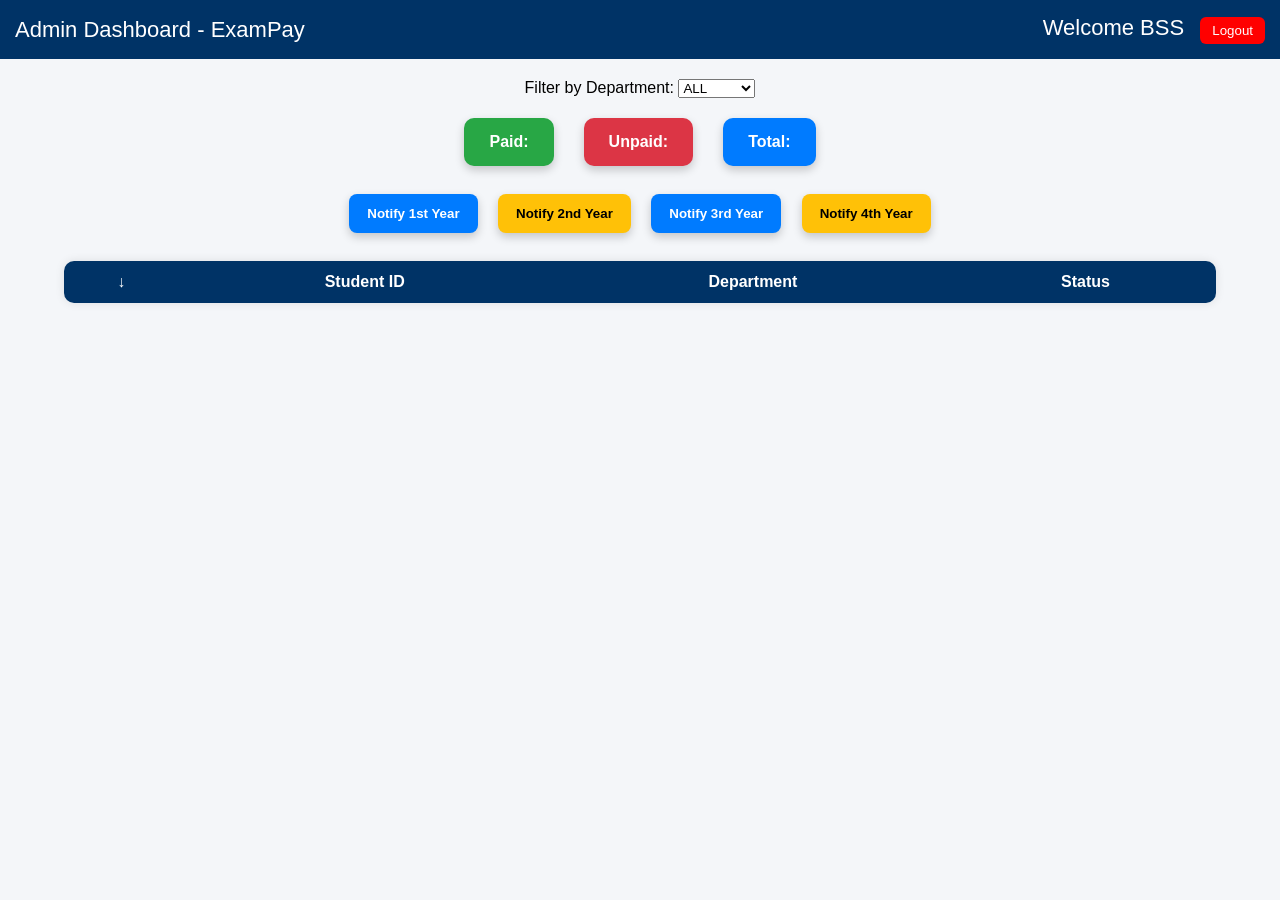
<file: src/main/resources/static/admin-dashboard.html>
<!DOCTYPE html>
<html lang="en">

<head>
    <meta charset="UTF-8">
    <title>Admin Dashboard</title>

    <style>

        body {
            font-family: Arial;
            background:#f4f6f9;
            margin:0;
        }

        .header {
            background:#003366;
            color:white;
            padding:15px;
            text-align:center;
            font-size:22px;
        }

        .filter {
            text-align:center;
            margin:20px;
        }

        table {
            width:90%;
            margin:auto;
            border-collapse:collapse;
            background:white;
            border-radius:10px;
            overflow:hidden;
            box-shadow:0 0 10px rgba(0,0,0,0.1);
        }

        th, td {
            padding:12px;
            text-align:center;
        }

        th {
            background:#003366;
            color:white;
        }

        tr:nth-child(even){
            background:#f9f9f9;
        }

        button {
            padding:6px 12px;
            border:none;
            border-radius:6px;
            cursor:pointer;
        }
        .card{
        padding :15px 25px;
        border-radius:10px;
        color:white;
        font-weight:bold;
        font-size:16px;
        box-shadow:0 4px 10px rgba(0,0,0,0.2);
        }
        .green{background:#28a745;}
        .red{background:#dc3545;}
        .blue{background:#007bff;}




        .notify-btn {
            padding:12px 18px;
            margin:8px;
            border:none;
            border-radius:8px;
            font-weight:bold;
            cursor:pointer;
            color:white;
            transition:0.3s;
            box-shadow:0 4px 10px rgba(0,0,0,0.2);
        }

        .notify-btn:hover {
            transform:scale(1.05);
        }
        .y1{background:#007bff;}
        .y2{background:#ffc107; color:black;}
        .y3{background:#007bff;}
        .y4{background:#ffc107; color:black;}

        .expand-btn {
            background:#007bff;
            color:white;
        }

        .expand-btn:hover {
            background:#0056b3;
        }

        .sem-table {
            width:100%;
            margin-top:10px;
            border-collapse:collapse;
        }

        .sem-table th {
            background:#555;
        }

        .sem-table td, .sem-table th {
            padding:8px;
            border:1px solid #ccc;
        }

        /* Student Button */
.notify-student-btn{
    background: linear-gradient(135deg, #28a745, #20c997);
    color: white;
    border: none;
    padding: 6px 12px;
    border-radius: 6px;
    cursor: pointer;
    font-weight: bold;
    transition: 0.3s;
    box-shadow: 0 3px 8px rgba(0,0,0,0.2);
}

.notify-student-btn:hover{
    transform: scale(1.08);
    background: linear-gradient(135deg, #218838, #17a2b8);
}


/* HOD Button */
.notify-hod-btn{
    background: linear-gradient(135deg, #007bff, #6610f2);
    color: white;
    border: none;
    padding: 6px 12px;
    border-radius: 6px;
    cursor: pointer;
    font-weight: bold;
    transition: 0.3s;
    box-shadow: 0 3px 8px rgba(0,0,0,0.2);
}

.notify-hod-btn:hover{
    transform: scale(1.08);
    background: linear-gradient(135deg, #0056b3, #520dc2);
}

    </style>

</head>

<body>

<div class="header" style="display:flex; justify-content:space-between; align-items:center;">

    <div>Admin Dashboard - ExamPay</div>

    <div>
        Welcome BSS
        <button onclick="logout()" style="margin-left:10px; background:red; color:white;">
            Logout
        </button>
    </div>

</div>


<div class="filter">
    Filter by Department:
    <select id="deptFilter" onchange="filterDept()">
        <option value="ALL">ALL</option>
        <option value="CSE">CSE</option>
        <option value="CSE(DS)">CSE(DS)</option>
        <option value="AI&DS">AI&DS</option>
        <option value="ECE">ECE</option>
        <option value="EEE">EEE</option>
        <option value="MECH">MECH</option>
    </select>
    <div id="analyticsBox" style="
display:flex;
justify-content:center;
gap:30px;
margin:20px;
">

        <div class="card green">Paid: <span id="paidCount"></span></div>
        <div class="card red">Unpaid: <span id="pendingCount"></span></div>
        <div class="card blue">Total: <span id="totalCount"></span></div>

    </div>





    <div style="text-align:center; margin:20px;">

        <button class="notify-btn y1" onclick="notifyYear(1)">Notify 1st Year</button>
        <button class="notify-btn y2" onclick="notifyYear(2)">Notify 2nd Year</button>
        <button class="notify-btn y3" onclick="notifyYear(3)">Notify 3rd Year</button>
        <button class="notify-btn y4" onclick="notifyYear(4)">Notify 4th Year</button>

    </div>


</div>

<table>
    <thead>
    <tr>
        <th>↓</th>
        <th>Student ID</th>
        <th>Department</th>
        <th>Status</th>
    </tr>
    </thead>

    <tbody id="tableBody"></tbody>

</table>

<script>

    let allData = [];

    async function loadAnalytics(){

let res = await fetch("https://exampay-backend.onrender.com/admin/analytics");
let data = await res.json();

document.getElementById("paidCount").innerText = data.paid;
document.getElementById("pendingCount").innerText = data.pending;
document.getElementById("totalCount").innerText = data.total;

}

loadAnalytics();

    async function loadData(){

    let res = await fetch("https://exampay-backend.onrender.com/admin/payments");
    allData = await res.json();

    render(allData);
    }

function render(data){

let table = document.getElementById("tableBody");
table.innerHTML = "";

data.forEach(s => {

let semTable = `
<table class="sem-table">
<tr>
<th>Semester</th>
<th>Amount</th>
<th>Status</th>
<th>Action</th>
</tr>

${s.semesters.map(sem => `
<tr>
<td>${sem.semester}</td>
<td>₹${sem.amount}</td>
<td>${sem.status}</td>
<td>
${sem.status === "PAID"
? `<button class="notify-hod-btn" onclick="notifyHod('${s.studentId}','${sem.semester}')">Notify HOD</button>`
: `<button class="notify-student-btn" onclick="notifyStudent('${s.studentId}','${sem.semester}')">Notify Student</button>`
}
</td>
</tr>
`).join("")}

</table>
`;

let row = `
<tr>
<td><button class="expand-btn" onclick="toggle('${s.studentId}')">↓</button></td>
<td>${s.studentId}</td>
<td>${s.department}</td>
<td>${s.status}</td>
</tr>

<tr id="row-${s.studentId}" style="display:none">
<td colspan="4">
${semTable}
</td>
</tr>
`;

table.innerHTML += row;

});
}

    function toggle(id){
    let row = document.getElementById("row-" + id);
    row.style.display = row.style.display === "none" ? "table-row" : "none";
    }

    function filterDept(){
    let dept = document.getElementById("deptFilter").value;

    if(dept === "ALL"){
    render(allData);
    }else{
    let map={
    "CSE(DS)":"CSDS",
    "AI&DS":"AIDS"
    };
    let actualDept=map[dept ]|| dept;
    render(allData.filter(s => s.department === actualDept));
    }
    }
async function notifyHod(studentId, semester){

    console.log("Notify HOD:", studentId, semester);

    let dept = studentId.startsWith("CSDS") ? "CSDS" :
               studentId.startsWith("AIDS") ? "AIDS" :
               studentId.startsWith("CSE") ? "CSE" :
               studentId.startsWith("ECE") ? "ECE" :
               studentId.startsWith("EEE") ? "EEE" :
               "MECH";

    await fetch("https://exampay-backend.onrender.com/student/notify-hod", {
        method: "POST",
        headers: {
            "Content-Type": "application/json"
        },
        body: JSON.stringify({
            receiver: dept,
            message: studentId + " paid " + semester,
            type: "HOD",
            semester: semester,
            studentId: studentId
        })
    });

    console.log({receiver:dept, studentId, semester});

    alert("HoD Notified Successfully!");
}



    async function notifyStudent(studentId,semester){
    await fetch(`https://exampay-backend.onrender.com/admin/notify-student/${studentId}/${semester}`,{method:"POST"});
    alert('Notification sent for ${semester}');
    }



    loadData();

    async function notifyYear(year){

await fetch(`https://exampay-backend.onrender.com/admin/notify-year/${year}`, {
    method:"POST"
});

alert("Notifications sent to Year " + year);
}

    function logout(){
    window.location.href="index.html";
    }



</script>

</body>
</html>
</file>
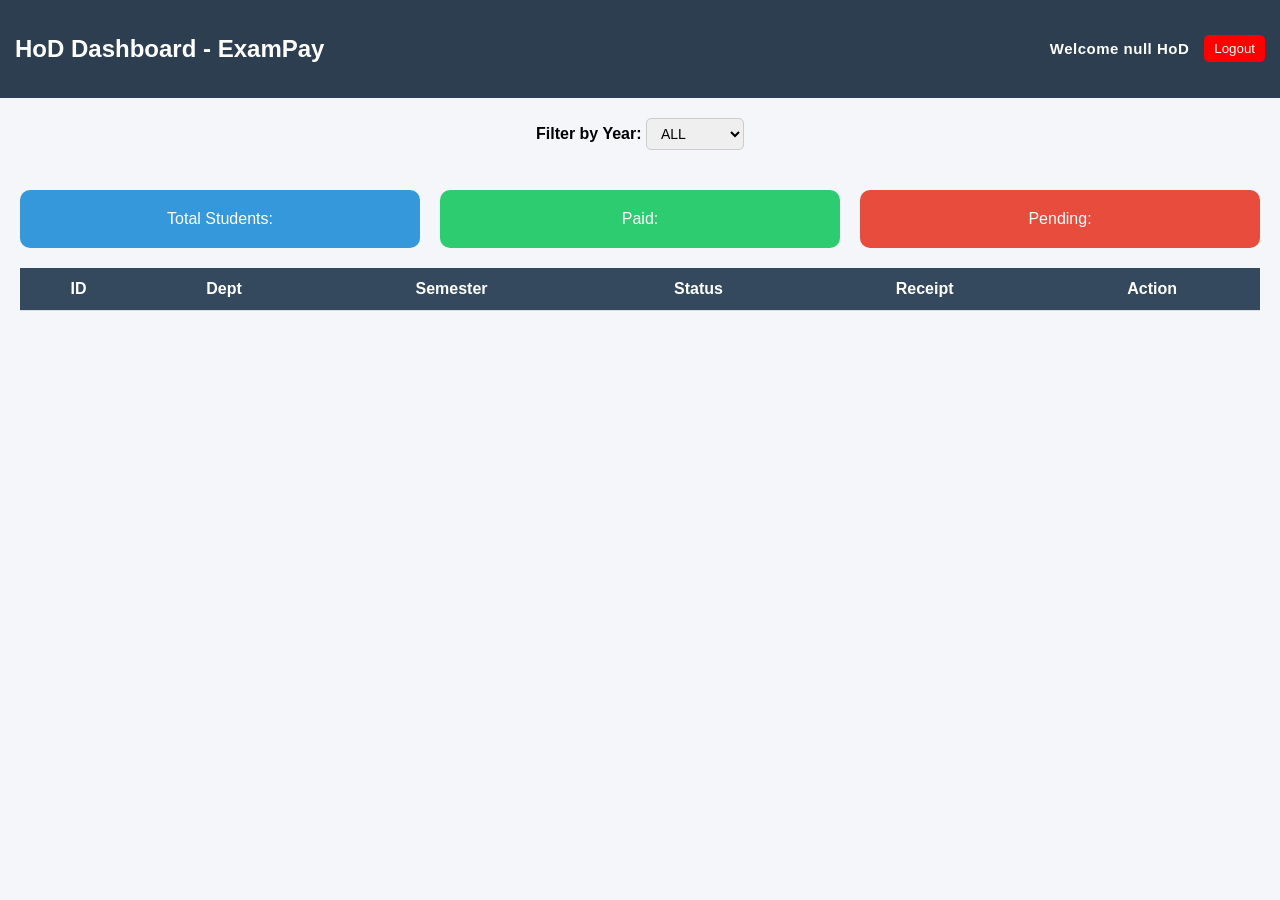
<file: src/main/resources/static/hod-dashboard.html>
<!DOCTYPE html>
<html lang="en">
<head>
    <meta charset="UTF-8">
    <title>HoD Dashboard</title>

    <style>
        body {
            margin: 0;
            font-family: Arial;
            background: #f4f6f9;
        }

        header {
            background: #2c3e50;
            color: white;
            padding: 15px;
            display: flex;
            justify-content: space-between;
            align-items:center;
        }
        header div h2{
        margin:0;
        }
        header div p{
        color:#ecf0f1;
        }

        #welcomeText{
        font-size:15px;
        letter-spacing:0.5px;
        }

        .container {
            padding: 20px;
        }

        .cards {
            display: flex;
            gap: 20px;
            margin-bottom: 20px;
        }

        .card {
            flex: 1;
            padding: 20px;
            border-radius: 10px;
            color: white;
            text-align: center;
        }

        .students { background: #3498db; }
        .paid { background: #2ecc71; }
        .pending { background: #e74c3c; }

        table {
            width: 100%;
            border-collapse: collapse;
            background: white;
        }

        th, td {
            padding: 12px;
            border-bottom: 1px solid #ddd;
            text-align: center;
        }

        th {
            background: #34495e;
            color: white;
        }

        button {
            padding: 6px 10px;
            border: none;
            border-radius: 5px;
            cursor: pointer;
        }

        .logout {
            background: red;
            color: white;
        }

        .hall {
            background: green;
            color: white;
        }
        select{
        padding:6px 10px;
        border-radius:5px;
        border:1px solid #ccc;
        font-size:14px;
        }
 .receipt-btn{
    background: linear-gradient(135deg, #28a745, #20c997);
    color: white;
    border: none;
    padding: 6px 12px;
    border-radius: 6px;
    font-weight: bold;
    cursor: pointer;
    transition: 0.3s;
    box-shadow: 0 3px 8px rgba(0,0,0,0.2);
}

.receipt-btn:hover{
    transform: scale(1.08);
}

    </style>
</head>

<body>

<header>
    <h2>HoD Dashboard - ExamPay</h2>

    <div style="display:flex; align-items:center; gap:15px;">
        <span id="welcomeText" style="color:white; font-weight:bold;"></span>
        <button class="logout" onclick="logout()">Logout</button>
    </div>
</header>
<div style="text-align:center; margin:20px;">
    <label><b>Filter by Year:</b></label>

    <select id="yearFilter" onchange="filterYearDropdown()">
        <option value="ALL">ALL</option>
        <option value="1">1st Year</option>
        <option value="2">2nd Year</option>
        <option value="3">3rd Year</option>
        <option value="4">4th Year</option>
    </select>
</div>

<div class="container">

    <!-- Cards -->
    <div class="cards">
        <div class="card students">Total Students: <span id="total"></span></div>
        <div class="card paid">Paid: <span id="paid"></span></div>
        <div class="card pending">Pending: <span id="pending"></span></div>
    </div>

    <!-- Table -->
    <table>
        <thead>
        <tr>
            <th>ID</th>
            <th>Dept</th>
            <th>Semester</th>
            <th>Status</th>
            <th>Receipt</th>
            <th>Action</th>
        </tr>
        </thead>

        <tbody id="tableBody"></tbody>
    </table>

</div>
<script>
    let dept = localStorage.getItem("hodDept");

    function formatDeptFull(dept){
        if(dept === "CSE_DS") return "CSE(DS)";
        if(dept === "AI_DS") return "AI&DS";
        return dept;
    }

    let formatted = formatDeptFull(dept);

    document.getElementById("welcomeText").innerText =
        "Welcome " + formatted + " HoD";

        // 🔥 LOAD DATA
        fetch(`http://localhost:8080/student/hod-notifications/${dept}`)
        .then(res => res.json())
        .then(data => {
        allNotifications = data;
        renderTable(data);
        })
        .catch(err => console.error("Fetch Error:", err));


        // 🔥 RENDER TABLE
        function renderTable(data){
        let table = document.getElementById("tableBody");
        table.innerHTML = "";

        data.forEach(n => {
        table.innerHTML += `
        <tr>
            <td>${n.studentId}</td>
            <td>${formatDept(n.receiver)}</td>
            <td>${n.semester}</td>
            <td>PAID</td>
            <td>
                <button class="receipt-btn" onclick="viewReceipt('${n.studentId}','${n.semester}')">
                    Receipt
                </button>
            </td>
            <td>
                <button class="hall" onclick="issueHallTicket('${n.studentId}',${n.id}, this)">
                    Issue Hall Ticket
                </button>
            </td>
        </tr>`;
        });

        updateCards(data);
        }


        // 🔥 YEAR FILTER
        function filterYearDropdown(){

        let year = document.getElementById("yearFilter").value;

        if(year === "ALL"){
        renderTable(allNotifications);
        return;
        }

        let filtered = allNotifications.filter(n => {

        if(year == "1") return n.semester === "1-1" || n.semester === "1-2";
        if(year == "2") return n.semester === "2-1" || n.semester === "2-2";
        if(year == "3") return n.semester === "3-1" || n.semester === "3-2";
        if(year == "4") return n.semester === "4-1" || n.semester === "4-2";

        });

        renderTable(filtered);
        }


        // 🔥 CARDS
        function updateCards(data){
        document.getElementById("total").innerText = data.length;
        document.getElementById("paid").innerText = data.length;
        document.getElementById("pending").innerText = 0;
        }


        // 🔥 FORMAT
        function formatDept(dept){
        if(dept === "CSE_DS") return "CSE (DS)";
        if(dept === "AI_DS") return "AI & DS";
        return dept;
        }


        // 🔥 RECEIPT
        function viewReceipt(studentId, semester){
        localStorage.setItem("receiptSemester", semester);
        localStorage.setItem("receiptAmount", 8750);
        localStorage.setItem("studentRoll", studentId);
        window.location.href = "receipt.html";
        }


        // 🔥 ISSUE HALL TICKET

        async function issueHallTicket(studentId, id, btn){

             console.log("Clicked ID:",id);

            await fetch(`http://localhost:8080/notification/hide/${id}`, {
                method: "PUT"
            });

            btn.closest("tr").remove();

            alert(`Hall Ticket issued for ${studentId}`);
        }

        // 🔥 LOGOUT (NOW WORKS)
        function logout(){
        localStorage.clear();
        window.location.href = "hod-login.html";
        }
</script>


</body>
</html>
</file>
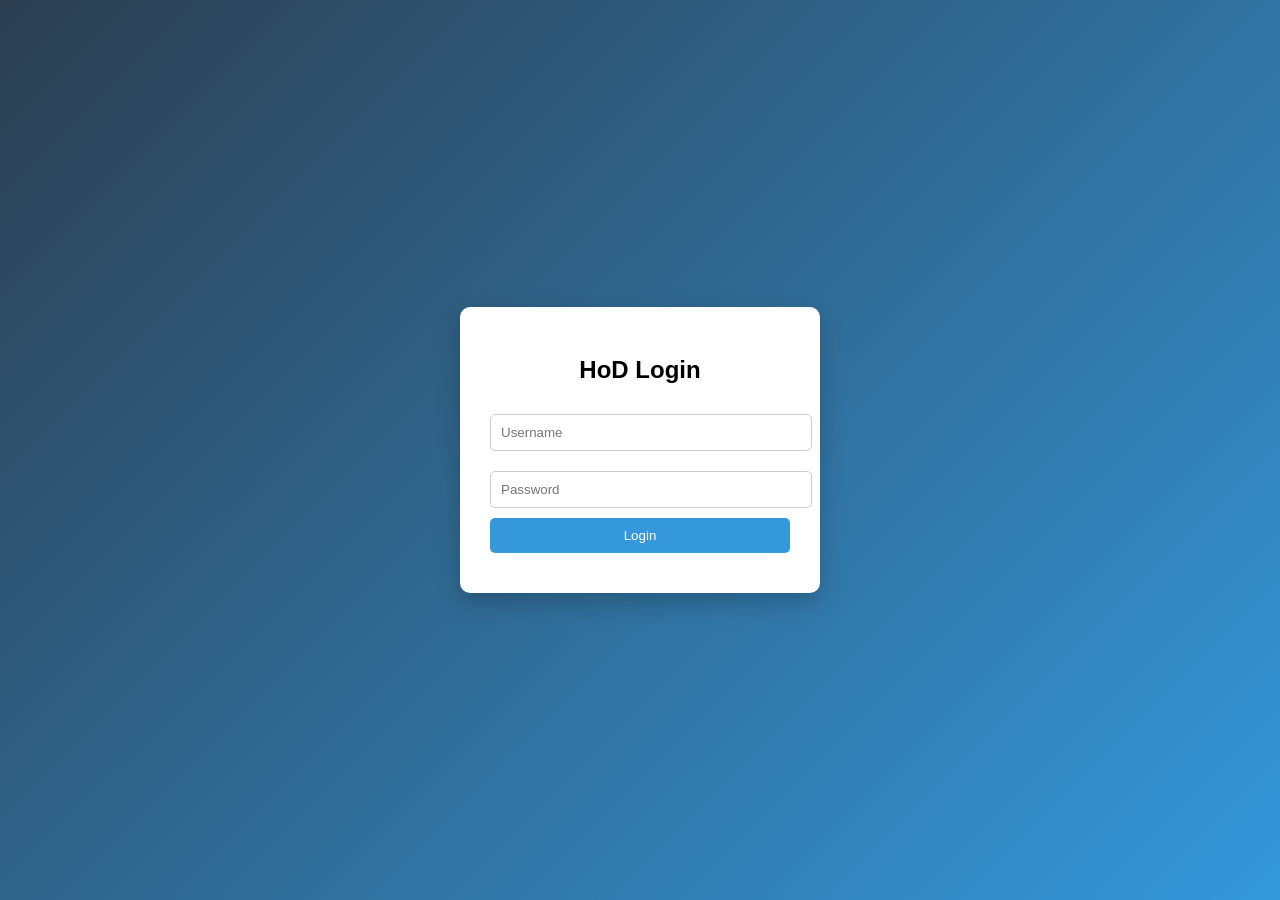
<file: src/main/resources/static/hod-login.html>
<!DOCTYPE html>
<html lang="en">
<head>
  <meta charset="UTF-8">
  <title>HoD Login</title>

  <style>
    body {
        margin: 0;
        font-family: Arial;
        background: linear-gradient(135deg, #2c3e50, #3498db);
        display: flex;
        justify-content: center;
        align-items: center;
        height: 100vh;
    }

    .login-box {
        background: white;
        padding: 30px;
        border-radius: 10px;
        width: 300px;
        text-align: center;
        box-shadow: 0 10px 25px rgba(0,0,0,0.2);
    }

    h2 {
        margin-bottom: 20px;
    }

    input {
        width: 100%;
        padding: 10px;
        margin: 10px 0;
        border-radius: 5px;
        border: 1px solid #ccc;
    }

    button {
        width: 100%;
        padding: 10px;
        background: #3498db;
        color: white;
        border: none;
        border-radius: 5px;
        cursor: pointer;
    }

    button:hover {
        background: #2980b9;
    }

    .error {
        color: red;
        margin-top: 10px;
    }

  </style>
</head>

<body>

<div class="login-box">
  <h2>HoD Login</h2>

  <input type="text" id="username" placeholder="Username">
  <input type="password" id="password" placeholder="Password">

  <button onclick="login()">Login</button>

  <div class="error" id="errorMsg"></div>
</div>

<script>

  function login() {

      let user = document.getElementById("username").value;
      let pass = document.getElementById("password").value;

      fetch("http://localhost:8080/hod/login", {
          method: "POST",
          headers: {
              "Content-Type": "application/json"
          },
          body: JSON.stringify({
              username: user,
              password: pass
          })
      })
      .then(res => {
          if(!res.ok){
              throw new Error("Server response error");
          }
          return res.json();
      })
      .then(data => {

          console.log("Response:", data); // 🔍 DEBUG

          if(data && data.username){
              localStorage.setItem("hodDept", data.department);
              localStorage.setItem("hodUser", data.username);

              window.location.href = "hod-dashboard.html";
          } else {
              document.getElementById("errorMsg").innerText = "Invalid Credentials!";
          }

      })
      .catch(err => {
          console.error(err);
          document.getElementById("errorMsg").innerText = "Server Error!";
      });
  }

</script>


</body>
</html>
</file>
<file: frontend/css/style.css>
body{
margin:0;
overflow-x:hidden;
}



.navbar{

position:absolute;
top:0;
left:0;

width:100%;

display:flex;
justify-content:space-between;
align-items:center;

padding:20px 60px;
box-sizing:border-box;

background:transparent;

color:white;
z-index:10;

}

.logo{

display:flex;
align-items:center;
gap:12px;


}

.logo img{

width:40px;
height:auto;
object-fit:contain;

}
.logo span{
font-size:22px;
font-weight:600;
letter-spacing:0.5px;
}

.nav-buttons button{


padding:10px 18px;

border:none;
border-radius:6px;

cursor:pointer;
font-weight:bold;
font-size:14px;

backdrop-filter:blur(10px);

}
.nav-buttons{
display:flex;
gap:10px;
}

.student-btn{

background:#f4b400;
color:black;

}

.admin-btn{

background:#2d5db3;
color:white;

}

.hod-btn{

background:#f4b400;
color:black;

}





.hero{

width:100%;
height:85vh;

display:flex;
align-items:center;
justify-content:space-between;

padding:120px 80px;

background:
linear-gradient(rgba(0,0,0,0.55),rgba(0,0,0,0.55)),
url("../images/download.jpg");

background-size:cover;
background-position:center 30%;
background-repeat:no-repeat;

color:white;

}

.hero-text{
max-width:520px;
}

.hero-text h1{

font-size:52px;
font-weight:bold;

}

.hero-text span{

color:#f4b400;

}

.hero-text p{

margin-top:10px;
max-width:400px;

}

.hero-buttons{

margin-top:20px;

}

.hero-buttons button{

padding:10px 20px;
border:none;
border-radius:5px;
margin-right:10px;
cursor:pointer;
font-weight:bold;

}

.hero-img img{
animation:float 5s ease-in-out infinite;
}

@keyframes float{
0%{transform:translateY(0);}
50%{transform:translateY(-10px);}
100%{transform:translateY(0);}
}


.notice{

background:white;
margin:40px auto;
width:70%;
padding:25px;
border-radius:10px;
text-align:center;
box-shadow:0 5px 15px rgba(0,0,0,0.1);

}

.notice h2{

color:#1e3a5f;

}

.fees{

display:flex;
justify-content:center;
gap:40px;
margin:10px 0;

}

.late{

color:red;
font-weight:bold;

}


.features{

display:flex;
justify-content:center;
gap:30px;
margin:40px;

}

.feature{

background:white;
padding:20px;
width:260px;
border-radius:10px;
text-align:center;
box-shadow:0 5px 10px rgba(0,0,0,0.1);

}

.feature img{

width:60px;

}


.payments{

text-align:center;
padding:50px;
background:#f4f6fb;

}

.payment-icons{

display:flex;
justify-content:center;
gap:30px;
margin-top:20px;

}

.payment-icons img{

height:40px;

}


footer{

background:#e5e7ef;
text-align:center;
padding:20px;
margin-top:30px;

}
</file>
